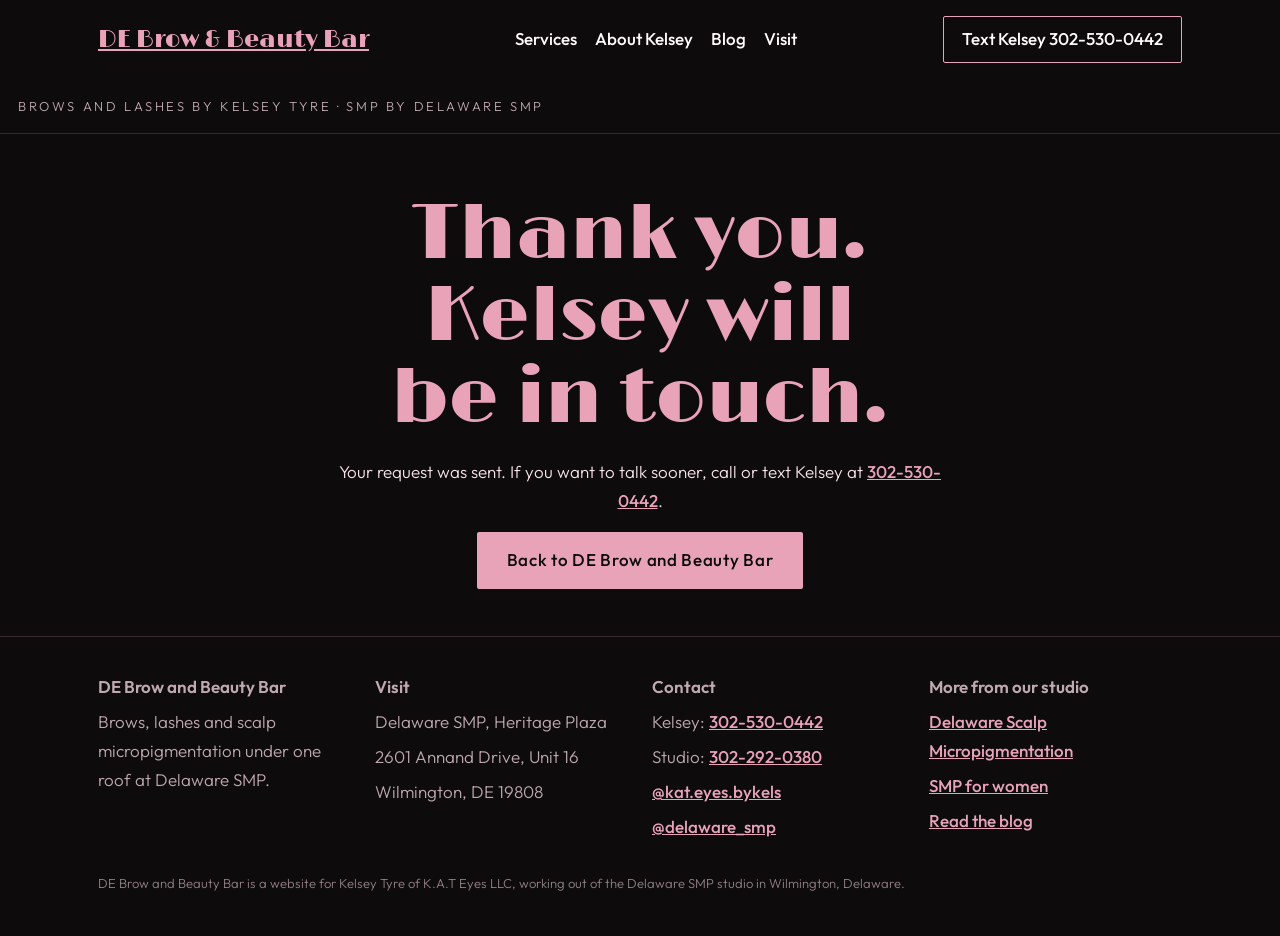
<file: thanks.html>
<!doctype html>
<html lang="en">
<head>
<meta charset="utf-8">
<meta name="viewport" content="width=device-width, initial-scale=1, viewport-fit=cover">
<title>Thank you | DE Brow and Beauty Bar</title>
<meta name="description" content="Your consultation request was sent.">
<meta name="robots" content="noindex">
<link rel="canonical" href="https://debrowandbeautybar.com/thanks.html">
<meta property="og:type" content="website">
<meta property="og:title" content="Thank you | DE Brow and Beauty Bar">
<meta property="og:description" content="Your consultation request was sent.">
<meta property="og:url" content="https://debrowandbeautybar.com/thanks.html">
<meta property="og:image" content="https://images.pexels.com/photos/8558539/pexels-photo-8558539.jpeg?auto=compress&cs=tinysrgb&w=1200">
<link rel="preconnect" href="https://fonts.googleapis.com">
<link rel="preconnect" href="https://fonts.gstatic.com" crossorigin>
<link rel="stylesheet" href="https://fonts.googleapis.com/css2?family=Limelight&family=Outfit:wght@300;500;600&display=swap">
<link rel="stylesheet" href="style.css">
</head>
<body>
<a class="skip" href="#main">Skip to content</a>
<header class="site-head">
<div class="wrap">
<a class="brand" href="index.html">DE Brow &amp; Beauty Bar</a>
<nav aria-label="Main">
<a href="index.html#services">Services</a>
<a href="index.html#kelsey">About Kelsey</a>
<a href="blog/index.html">Blog</a>
<a href="index.html#visit">Visit</a>
</nav>
<a class="head-cta" href="tel:+13025300442">Text Kelsey 302-530-0442</a>
</div>
<p class="tagline wrap">Brows and lashes by Kelsey Tyre · SMP by Delaware SMP</p>
</header>
<main id="main"><section class="blog-hero"><div class="wrap narrow">
<h1>Thank you. Kelsey will be in touch.</h1>
<p class="lead">Your request was sent. If you want to talk sooner, call or text Kelsey at <a href="tel:+13025300442">302-530-0442</a>.</p>
<p><a class="btn" href="index.html">Back to DE Brow and Beauty Bar</a></p>
</div></section></main>
<footer class="site-foot">
<div class="wrap">
<div><p><strong>DE Brow and Beauty Bar</strong></p><p>Brows, lashes and scalp micropigmentation under one roof at Delaware SMP.</p></div>
<div><p><strong>Visit</strong></p><p>Delaware SMP, Heritage Plaza</p><p>2601 Annand Drive, Unit 16</p><p>Wilmington, DE 19808</p></div>
<div><p><strong>Contact</strong></p><p>Kelsey: <a href="tel:+13025300442">302-530-0442</a></p><p>Studio: <a href="tel:+13022920380">302-292-0380</a></p><p><a href="https://www.instagram.com/kat.eyes.bykels/">@kat.eyes.bykels</a></p><p><a href="https://www.instagram.com/delaware_smp/">@delaware_smp</a></p></div>
<div><p><strong>More from our studio</strong></p><p><a href="https://delawarescalpmicropigmentation.com/">Delaware Scalp Micropigmentation</a></p><p><a href="https://delawarescalpmicropigmentation.com/scalp-micropigmentation-for-women/">SMP for women</a></p><p><a href="blog/index.html">Read the blog</a></p></div>
<p class="legal">DE Brow and Beauty Bar is a website for Kelsey Tyre of K.A.T Eyes LLC, working out of the Delaware SMP studio in Wilmington, Delaware.</p>
</div>
</footer>
</body>
</html>
</file>
<file: style.css>
.gallery{padding:56px 0}.gal-grid{display:grid;grid-template-columns:repeat(auto-fill,minmax(220px,1fr));gap:12px;margin-top:18px}.gal-grid figure{margin:0;border-radius:10px;overflow:hidden}.gal-grid img{width:100%;height:auto;display:block}.gal-vids{display:flex;flex-wrap:wrap;gap:16px;margin-top:18px}.gal-vid{margin:0;width:min(340px,100%)}.gal-vid video{width:100%;aspect-ratio:9/16;border-radius:12px;background:#000;display:block}.gal-vid figcaption{font-size:14px;margin-top:6px;opacity:.85}

*{box-sizing:border-box}
html{scroll-behavior:smooth}
@media (prefers-reduced-motion:reduce){html{scroll-behavior:auto}}
body{margin:0}
img{max-width:100%;display:block}
a:focus-visible,button:focus-visible,summary:focus-visible{outline:3px solid currentColor;outline-offset:3px}
.wrap{max-width:1120px;margin:0 auto;padding-left:max(18px,env(safe-area-inset-left,0px));padding-right:max(18px,env(safe-area-inset-right,0px))}
.narrow{max-width:760px}
h1,h2,h3{text-wrap:balance}
.skip{position:absolute;left:-999px}.skip:focus{left:12px;top:12px;z-index:9;background:#fff;color:#000;padding:8px}
.site-head .wrap{display:flex;align-items:center;justify-content:space-between;gap:14px;flex-wrap:wrap;padding-block:16px}
.site-head nav{display:flex;gap:18px;flex-wrap:wrap}
.site-head nav a{text-decoration:none}
.instagram-media{margin:0!important;min-width:0!important;width:100%!important;max-width:100%!important}
blockquote.instagram-media{display:flex;align-items:center;justify-content:center;min-height:220px;padding:20px;text-align:center;border-radius:12px}
.smp-block .wrap{display:grid;grid-template-columns:1.2fr 1fr;gap:36px;align-items:center}
.smp-block .wrap>*{min-width:0}
.smp-block ul{margin:0;padding-left:20px}
@media(max-width:760px){.smp-block .wrap{grid-template-columns:1fr}}
.site-foot .wrap{display:grid;grid-template-columns:repeat(auto-fit,minmax(200px,1fr));gap:24px;padding-block:36px}
.site-foot p{margin:0 0 6px}
.site-foot .legal{grid-column:1/-1;font-size:13px;opacity:.75}
.post-list{display:grid;grid-template-columns:repeat(auto-fit,minmax(260px,1fr));gap:24px}
.post-card{display:flex;flex-direction:column;text-decoration:none;color:inherit}
.post-card img{width:100%;aspect-ratio:3/2;object-fit:cover}
.post-card h3{margin:14px 0 6px}
.post-card p{margin:0}
article.post{padding-block:48px 64px}
article.post .lead{font-size:1.15em}
article.post img.cover{width:100%;aspect-ratio:16/8;object-fit:cover;margin:24px 0}
article.post h2{margin-top:1.6em}
.crumbs{font-size:14px;margin-bottom:14px}
.book{scroll-margin-top:90px}
.book-form{display:grid;gap:14px;margin-top:22px}
.book-form .row.two{display:grid;grid-template-columns:1fr 1fr;gap:14px}
.book-form .row.two>div{min-width:0}
@media(max-width:600px){.book-form .row.two{grid-template-columns:1fr}}
.book-form label{display:block;font-size:14px;font-weight:600;margin-bottom:6px}
.book-form input,.book-form select,.book-form textarea{width:100%;font:inherit;font-size:16px;padding:12px 14px;border:1px solid rgba(120,110,120,.45);border-radius:8px;background:#fff;color:#1a1418}
.book-form button{border:0;cursor:pointer;justify-self:start;font:inherit;font-weight:700}
.book-form .fine{font-size:13px;opacity:.75;margin:0}
.hp{position:absolute!important;left:-9999px!important;height:1px;width:1px;opacity:0}

/* Layout: dark beauty bar with a framed service menu board, rose accents, results and studio sections */
:root{--noir:#0e0b0c;--board:#1b1416;--rose:#e8a3b8;--rose2:#c9708c;--blush:#f7e4ea;--white:#fffafb;--muted:#bfa9b0;--line:#3a2a2f;
--display:"Limelight",Georgia,serif;--body:"Outfit",system-ui,sans-serif}
:root{color-scheme:dark}
body{background:var(--noir);color:var(--white);font:300 17px/1.7 var(--body)}
a{color:var(--rose);font-weight:500}
strong{font-weight:600}
.site-head{border-bottom:1px solid var(--line)}
.site-head a{color:var(--white)}
.brand{font:24px var(--display);color:var(--rose)!important}
.head-cta{border:1px solid var(--rose);padding:8px 18px;border-radius:2px;text-decoration:none}
.tagline{margin:0;padding-bottom:12px;font-size:13px;letter-spacing:.2em;text-transform:uppercase;color:var(--muted)}
.eyebrow{font-size:12px;letter-spacing:.24em;text-transform:uppercase;color:var(--rose);margin:0 0 10px;font-weight:500}
h1,h2{font-family:var(--display);font-weight:400;line-height:1.05;margin:0 0 18px;color:var(--white)}
h2{font-size:clamp(32px,5vw,52px)}
h3{font-weight:500;font-size:20px;margin:0 0 6px}
.btn{display:inline-block;background:var(--rose);color:var(--noir);text-decoration:none;padding:14px 30px;border-radius:2px;font-weight:500;letter-spacing:.04em}
.btn.out{background:transparent;color:var(--rose);border:1px solid var(--rose)}
section{padding-block:76px}
.hero{position:relative;padding-block:70px 80px;overflow:hidden}
.hero::before{content:"";position:absolute;inset:0;background:url('https://images.pexels.com/photos/8558539/pexels-photo-8558539.jpeg?auto=compress&cs=tinysrgb&w=1600') center/cover;opacity:.18}
.hero .wrap{position:relative;text-align:center}
.hero img.kel{width:130px;height:130px;object-fit:cover;border-radius:50%;border:2px solid var(--rose);margin:0 auto 22px}
.hero h1{font-size:clamp(44px,9vw,104px);color:var(--rose)}
.hero p{max-width:34em;margin:0 auto;font-size:19px;color:var(--blush)}
.hero .actions{display:flex;gap:12px;flex-wrap:wrap;justify-content:center;margin-top:28px}
.board{background:var(--board);border:1px solid var(--line);outline:1px solid var(--line);outline-offset:8px;padding:40px clamp(18px,5vw,56px);margin-top:10px}
.board h2{text-align:center;color:var(--rose)}
.board .sub{text-align:center;color:var(--muted);letter-spacing:.2em;text-transform:uppercase;font-size:12px;margin:-8px 0 26px}
.cat{margin-top:26px}
.cat h3{font-family:var(--display);font-weight:400;font-size:24px;color:var(--rose);border-bottom:1px solid var(--line);padding-bottom:8px;margin-bottom:6px}
.item{display:grid;grid-template-columns:1fr auto;gap:4px 16px;padding-block:12px;border-bottom:1px dotted var(--line)}
.item>*{min-width:0}
.item b{font-weight:500;font-size:18px}
.item span{color:var(--rose);font-size:13px;letter-spacing:.12em;text-transform:uppercase;align-self:center}
.item p{grid-column:1/-1;margin:0;color:var(--muted)}
.results .grid{display:grid;grid-template-columns:repeat(auto-fit,minmax(260px,1fr));gap:26px}
.results figure{margin:0}
.results img{width:100%;aspect-ratio:1;object-fit:cover;border:1px solid var(--line)}
.results figcaption{color:var(--muted);font-size:15px;margin-top:10px}
.kelsey{background:var(--blush);color:var(--noir)}
.kelsey h2{color:var(--noir)}
.kelsey .eyebrow{color:var(--rose2)}
.kelsey a{color:#9b3f5d}
.kelsey .wrap{display:grid;grid-template-columns:300px 1fr;gap:48px;align-items:center}
.kelsey .wrap>*{min-width:0}
.kelsey img{width:100%;aspect-ratio:4/5;object-fit:cover;border-radius:2px;box-shadow:-14px 14px 0 var(--rose)}
@media(max-width:720px){.kelsey .wrap{grid-template-columns:1fr}.kelsey img{max-width:270px}}
.academy .wrap{display:grid;grid-template-columns:1fr 1fr;gap:44px;align-items:center}
.academy .wrap>*{min-width:0}
.academy img{width:100%;aspect-ratio:4/3;object-fit:cover;border:1px solid var(--line)}
@media(max-width:760px){.academy .wrap{grid-template-columns:1fr}}
.ig-grid{display:grid;grid-template-columns:repeat(auto-fit,minmax(260px,1fr));gap:20px;margin-top:22px}
blockquote.instagram-media{background:var(--board);border:1px solid var(--line)}
.smp-block{background:var(--board);border-block:1px solid var(--line)}
.smp-card{border:1px solid var(--rose);padding:26px}
.teaser-head{display:flex;justify-content:space-between;align-items:baseline;gap:12px;flex-wrap:wrap;margin-bottom:24px}
.post-card img{border:1px solid var(--line)}
.post-card p{color:var(--muted)}
.blog-hero{padding-block:60px 30px;text-align:center}
.blog-hero h1{font-size:clamp(40px,7vw,78px);color:var(--rose)}
.blog-hero .lead{max-width:36em;margin:0 auto;color:var(--blush)}
article.post .lead{color:var(--blush)}
.site-foot{border-top:1px solid var(--line);color:var(--muted)}
</file>
